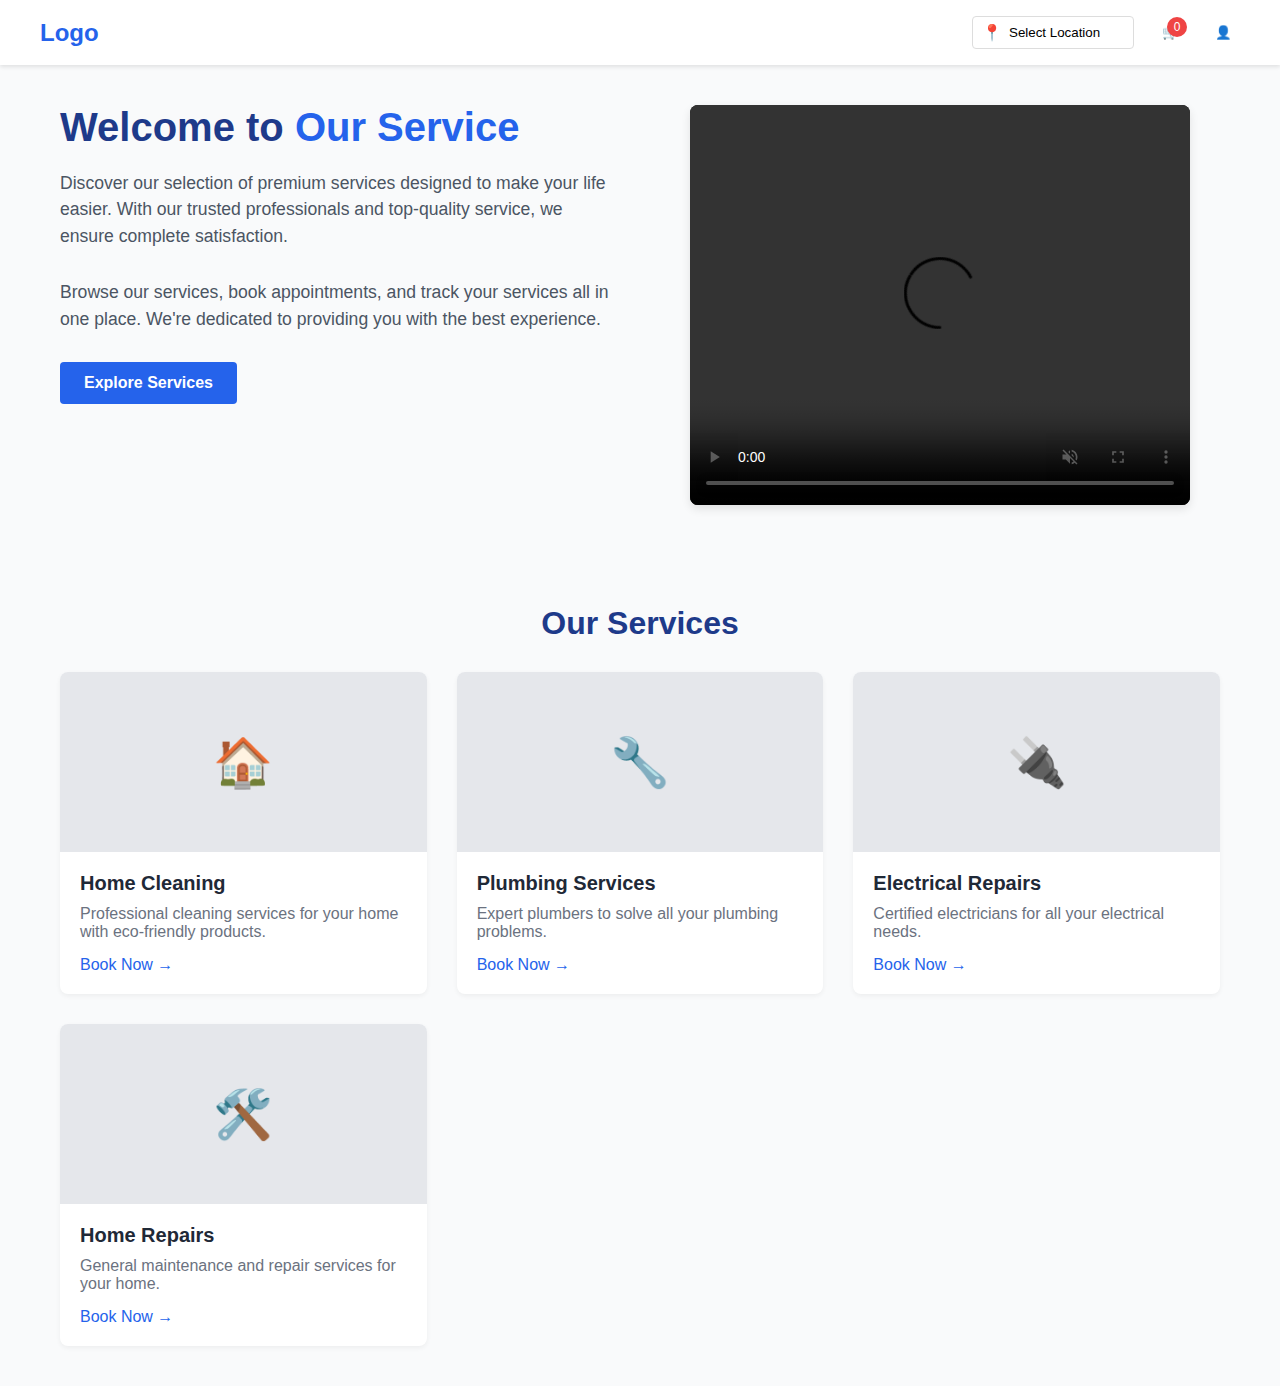
<file: service_booking_platform/Main.html>
<!DOCTYPE html>
<html lang="en">
<head>
    <meta charset="UTF-8">
    <meta name="viewport" content="width=device-width, initial-scale=1.0">
    <title>Home Page</title>
    <style>
        * {
            margin: 0;
            padding: 0;
            box-sizing: border-box;
        }

        body {
            font-family: Arial, sans-serif;
            background-color: #f9fafb;
            color: #333;
        }

        header {
            background: white;
            padding: 1rem 2rem;
            box-shadow: 0 2px 4px rgba(0,0,0,0.1);
        }

        nav {
            display: flex;
            justify-content: space-between;
            align-items: center;
            max-width: 1200px;
            margin: 0 auto;
        }

        .logo {
            font-size: 24px;
            font-weight: bold;
            color: #2563eb;
        }

        .nav-right {
            display: flex;
            align-items: center;
            gap: 20px;
        }

        .location-select {
            position: relative;
            display: flex;
            align-items: center;
        }

        .location-select select {
            padding: 8px 32px 8px 36px;
            border: 1px solid #ddd;
            border-radius: 4px;
            appearance: none;
            background: white;
            cursor: pointer;
        }

        .location-icon {
            position: absolute;
            left: 10px;
            pointer-events: none;
        }

        .cart-icon, .profile-icon {
            position: relative;
            background: none;
            border: none;
            cursor: pointer;
            padding: 8px;
            border-radius: 50%;
        }

        .cart-icon:hover, .profile-icon:hover {
            background: #f3f4f6;
        }

        .cart-count {
            position: absolute;
            top: 0;
            right: 0;
            background: #ef4444;
            color: white;
            border-radius: 50%;
            width: 20px;
            height: 20px;
            display: flex;
            align-items: center;
            justify-content: center;
            font-size: 12px;
        }

        .profile-menu {
            position: absolute;
            top: 100%;
            right: 0;
            background: white;
            border-radius: 4px;
            box-shadow: 0 2px 10px rgba(0,0,0,0.1);
            min-width: 200px;
            display: none;
            margin-top: 8px;
            z-index: 100;
        }

        .profile-menu.active {
            display: block;
        }

        .profile-menu a {
            display: block;
            padding: 12px 16px;
            text-decoration: none;
            color: #333;
        }

        .profile-menu a:hover {
            background: #f3f4f6;
        }

        /* Homepage Styles */
        .home-container {
            max-width: 1200px;
            margin: 40px auto;
            padding: 0 20px;
            display: flex;
            flex-wrap: wrap;
            gap: 40px;
        }

        .welcome-section {
            flex: 1;
            min-width: 300px;
        }

        .welcome-section h1 {
            font-size: 2.5rem;
            margin-bottom: 20px;
            color: #1e3a8a;
        }

        .welcome-section p {
            font-size: 1.1rem;
            line-height: 1.5;
            margin-bottom: 30px;
            color: #4b5563;
        }

        .cta-button {
            display: inline-block;
            padding: 12px 24px;
            background-color: #2563eb;
            color: white;
            border-radius: 4px;
            font-weight: bold;
            text-decoration: none;
            transition: background-color 0.3s;
        }

        .cta-button:hover {
            background-color: #1d4ed8;
        }

        .video-section {
            flex: 1;
            min-width: 500px;
            display: flex;
            justify-content: center;
            align-items: flex-start;
        }

        .video-container {
            width: 500px;
            height: 400px;
            background-color: #000;
            border-radius: 8px;
            overflow: hidden;
            box-shadow: 0 4px 10px rgba(0,0,0,0.1);
        }

        .video-container video {
            width: 100%;
            height: 100%;
            object-fit: cover;
        }

        .service-section {
            margin-top: 60px;
            width: 100%;
        }

        .service-section h2 {
            font-size: 2rem;
            margin-bottom: 30px;
            text-align: center;
            color: #1e3a8a;
        }

        .services-grid {
            display: grid;
            grid-template-columns: repeat(auto-fill, minmax(280px, 1fr));
            gap: 30px;
        }

        .service-card {
            background: white;
            border-radius: 8px;
            overflow: hidden;
            box-shadow: 0 2px 5px rgba(0,0,0,0.05);
            transition: transform 0.3s, box-shadow 0.3s;
        }

        .service-card:hover {
            transform: translateY(-5px);
            box-shadow: 0 10px 15px rgba(0,0,0,0.1);
        }

        .service-img {
            height: 180px;
            background-color: #e5e7eb;
            display: flex;
            align-items: center;
            justify-content: center;
            font-size: 3rem;
            color: #6b7280;
        }

        .service-content {
            padding: 20px;
        }

        .service-content h3 {
            font-size: 1.25rem;
            margin-bottom: 10px;
            color: #1f2937;
        }

        .service-content p {
            color: #6b7280;
            margin-bottom: 15px;
        }

        .service-link {
            color: #2563eb;
            text-decoration: none;
            font-weight: 500;
        }

        /* Auth Modal Styles */
        .modal-overlay {
            display: none;
            position: fixed;
            top: 0;
            left: 0;
            width: 100%;
            height: 100%;
            background: rgba(0,0,0,0.5);
            justify-content: center;
            align-items: center;
            z-index: 1000;
        }

        .modal-overlay.active {
            display: flex;
        }

        .auth-modal {
            background: white;
            padding: 2rem;
            border-radius: 8px;
            width: 100%;
            max-width: 400px;
        }

        .auth-header {
            display: flex;
            justify-content: space-between;
            align-items: center;
            margin-bottom: 1.5rem;
        }

        .close-modal {
            background: none;
            border: none;
            font-size: 24px;
            cursor: pointer;
        }

        .auth-form {
            display: flex;
            flex-direction: column;
            gap: 1rem;
        }

        .form-group {
            display: flex;
            flex-direction: column;
            gap: 0.5rem;
        }

        .form-group label {
            font-weight: 500;
        }

        .form-group input {
            padding: 8px 12px;
            border: 1px solid #ddd;
            border-radius: 4px;
        }

        .auth-btn {
            background: #2563eb;
            color: white;
            padding: 10px;
            border: none;
            border-radius: 4px;
            cursor: pointer;
            font-weight: 500;
        }

        .auth-btn:hover {
            background: #1d4ed8;
        }

        /* Welcome message */
        .welcome-banner {
            padding: 15px;
            background-color: #dcfce7;
            color: #166534;
            text-align: center;
            border-radius: 5px;
            margin-bottom: 30px;
            display: none;
        }

        .welcome-banner.active {
            display: block;
        }

        /* Responsive */
        @media (max-width: 768px) {
            .home-container {
                flex-direction: column;
            }
            
            .video-section {
                min-width: 100%;
            }
            
            .video-container {
                width: 100%;
                height: 300px;
            }
        }
    </style>
</head>
<body>
    <header>
        <nav>
            <div class="logo">Logo</div>
            <div class="nav-right">
                <div class="location-select">
                    <span class="location-icon">📍</span>
                    <select id="locationSelect">
                        <option value="">Select Location</option>
                        <option value="new-york">New York</option>
                        <option value="los-angeles">Los Angeles</option>
                        <option value="chicago">Chicago</option>
                        <option value="houston">Houston</option>
                    </select>
                </div>
                <button class="cart-icon" id="cartButton">
                    🛒
                    <span class="cart-count" id="cartCount">0</span>
                </button>
                <div style="position: relative;">
                    <button class="profile-icon" id="profileButton">
                        👤
                    </button>
                    <div class="profile-menu" id="profileMenu">
                        <!-- Menu items will be dynamically populated -->
                    </div>
                </div>
            </div>
        </nav>
    </header>

    <main>
        <div class="home-container">
            <div class="welcome-banner" id="welcomeBanner">
                Welcome! Your account has been created successfully.
            </div>

            <div class="welcome-section">
                <h1>Welcome to <span style="color: #2563eb;">Our Service</span></h1>
                <p>Discover our selection of premium services designed to make your life easier. With our trusted professionals and top-quality service, we ensure complete satisfaction.</p>
                <p>Browse our services, book appointments, and track your services all in one place. We're dedicated to providing you with the best experience.</p>
                <a href="#services" class="cta-button">Explore Services</a>
            </div>

            <div class="video-section">
                <div class="video-container">
                    <video controls autoplay muted loop>
                        <source src="https://assets.mixkit.co/videos/preview/mixkit-hands-holding-a-smart-watch-9203-large.mp4" type="video/mp4">
                        Your browser does not support the video tag.
                    </video>
                </div>
            </div>

            <div class="service-section" id="services">
                <h2>Our Services</h2>
                <div class="services-grid">
                    <div class="service-card">
                        <div class="service-img">🏠</div>
                        <div class="service-content">
                            <h3>Home Cleaning</h3>
                            <p>Professional cleaning services for your home with eco-friendly products.</p>
                            <a href="#" class="service-link">Book Now →</a>
                        </div>
                    </div>
                    <div class="service-card">
                        <div class="service-img">🔧</div>
                        <div class="service-content">
                            <h3>Plumbing Services</h3>
                            <p>Expert plumbers to solve all your plumbing problems.</p>
                            <a href="#" class="service-link">Book Now →</a>
                        </div>
                    </div>
                    <div class="service-card">
                        <div class="service-img">🔌</div>
                        <div class="service-content">
                            <h3>Electrical Repairs</h3>
                            <p>Certified electricians for all your electrical needs.</p>
                            <a href="#" class="service-link">Book Now →</a>
                        </div>
                    </div>
                    <div class="service-card">
                        <div class="service-img">🛠️</div>
                        <div class="service-content">
                            <h3>Home Repairs</h3>
                            <p>General maintenance and repair services for your home.</p>
                            <a href="#" class="service-link">Book Now →</a>
                        </div>
                    </div>
                </div>
            </div>
        </div>
    </main>

    <!-- Auth Modal -->
    <div class="modal-overlay" id="authModal">
        <div class="auth-modal">
            <div class="auth-header">
                <h2 id="authTitle">Login / Register</h2>
                <button class="close-modal" id="closeAuth">&times;</button>
            </div>
            <form class="auth-form" id="authForm">
                <div class="form-group" id="nameGroup" style="display: none;">
                    <label for="name">Name</label>
                    <input type="text" id="name" required>
                </div>
                <div class="form-group">
                    <label for="mobile">Mobile Number</label>
                    <input type="tel" id="mobile" pattern="[0-9]{10}" required>
                </div>
                <div class="form-group" id="otpGroup" style="display: none;">
                    <label for="otp">Enter OTP</label>
                    <input type="text" id="otp" pattern="[0-9]{6}" required>
                </div>
                <button type="submit" class="auth-btn" id="submitBtn">Continue</button>
            </form>
        </div>
    </div>

    <script>
        let isLoggedIn = false;
        let isOtpSent = false;
        let isNewUser = false;
        let justRegistered = false;

        // Elements
        const authModal = document.getElementById('authModal');
        const authForm = document.getElementById('authForm');
        const nameGroup = document.getElementById('nameGroup');
        const otpGroup = document.getElementById('otpGroup');
        const submitBtn = document.getElementById('submitBtn');
        const profileButton = document.getElementById('profileButton');
        const profileMenu = document.getElementById('profileMenu');
        const closeAuth = document.getElementById('closeAuth');
        const welcomeBanner = document.getElementById('welcomeBanner');

        // Mock user database
        const users = new Map();

        function updateProfileMenu() {
            profileMenu.innerHTML = isLoggedIn 
                ? `
                    <a href="#profile">My Profile</a>
                    <a href="#track">Track Services</a>
                    <a href="#" onclick="handleLogout()">Logout</a>
                  `
                : `
                    <a href="#" onclick="openAuthModal()">Login / Register</a>
                  `;
        }

        function openAuthModal() {
            authModal.classList.add('active');
            resetAuthForm();
            profileMenu.classList.remove('active');
        }

        function closeAuthModal() {
            authModal.classList.remove('active');
            resetAuthForm();
        }

        function resetAuthForm() {
            isOtpSent = false;
            isNewUser = false;
            nameGroup.style.display = 'none';
            otpGroup.style.display = 'none';
            submitBtn.textContent = 'Continue';
            authForm.reset();
        }

        authForm.addEventListener('submit', async (e) => {
            e.preventDefault();
            const mobile = document.getElementById('mobile').value;

            if (!isOtpSent) {
                // Check if user exists
                if (users.has(mobile)) {
                    isNewUser = false;
                } else {
                    isNewUser = true;
                    nameGroup.style.display = 'flex';
                }
                // Show OTP input
                otpGroup.style.display = 'flex';
                isOtpSent = true;
                submitBtn.textContent = 'Verify OTP';
                
                // Mock OTP sending
                alert('OTP sent to ' + mobile);
            } else {
                const otp = document.getElementById('otp').value;
                // Mock OTP verification
                if (otp === '123456') { // Mock correct OTP
                    if (isNewUser) {
                        const name = document.getElementById('name').value;
                        users.set(mobile, { name, mobile });
                        justRegistered = true;
                    }
                    handleLogin();
                    closeAuthModal();
                    
                    if (justRegistered) {
                        showWelcomeBanner();
                    }
                } else {
                    alert('Invalid OTP');
                }
            }
        });

        function handleLogin() {
            isLoggedIn = true;
            updateProfileMenu();
        }

        function handleLogout() {
            isLoggedIn = false;
            justRegistered = false;
            welcomeBanner.classList.remove('active');
            updateProfileMenu();
            alert('Successfully logged out!');
        }

        function showWelcomeBanner() {
            welcomeBanner.classList.add('active');
            setTimeout(() => {
                welcomeBanner.classList.remove('active');
            }, 5000);
        }

        // Event Listeners
        profileButton.addEventListener('click', () => {
            profileMenu.classList.toggle('active');
        });

        closeAuth.addEventListener('click', closeAuthModal);

        document.addEventListener('click', (e) => {
            if (!profileButton.contains(e.target) && !profileMenu.contains(e.target)) {
                profileMenu.classList.remove('active');
            }
            if (e.target === authModal) {
                closeAuthModal();
            }
        });

        // Initialize
        updateProfileMenu();
    </script>
</body>
</html>
</file>
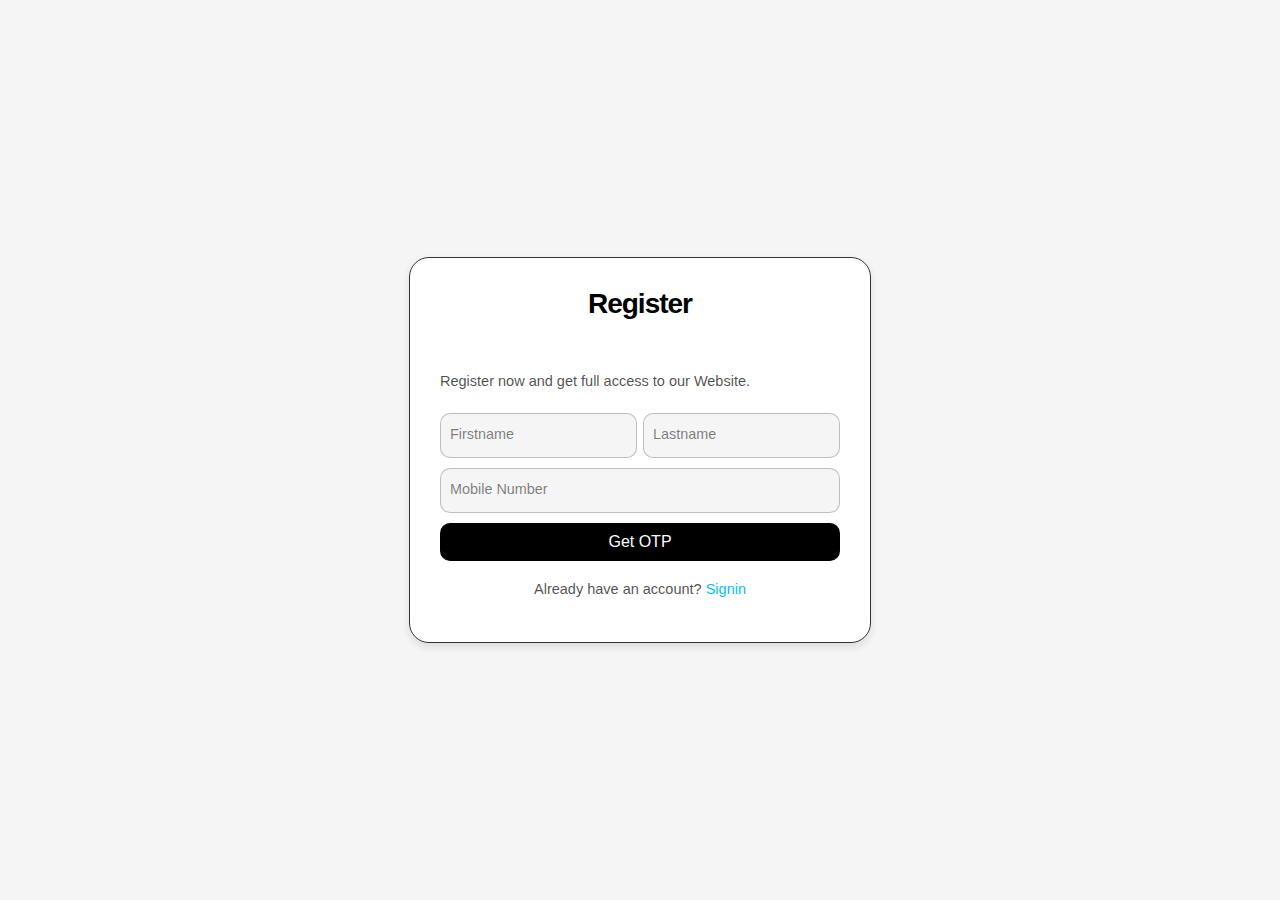
<file: service_booking_platform/Register.html>
<!DOCTYPE html>
<html lang="en">
<head>
    <title>Register- CareMate</title>
    <link href='https://unpkg.com/boxicons@2.1.4/css/boxicons.min.css' rel='stylesheet'>
    <style>
        body {
            display: flex;
            justify-content: center;
            align-items: center;
            min-height: 100vh;
            margin: 0;
            background-color: #f5f5f5;
            font-family: Arial, sans-serif;
        }

        .form {
            display: flex;
            flex-direction: column;
            gap: 10px;
            max-width: 400px;
            width: 100%;
            padding: 30px;
            border-radius: 20px;
            position: relative;
            background-color: #ffffff;
            border: 1px solid #333;
            box-shadow: 0 4px 8px rgba(0,0,0,0.1);
        }
        .title {
            font-size: 28px;
            font-weight: 600;
            letter-spacing: -1px;
            position: relative;
            display: flex;
            align-items: center;
            justify-content: center;
            color: #000000;
            margin-top: 0;
        }

        .title::before {
            width: 18px;
            height: 18px;
        }

        .title::after {
            width: 18px;
            height: 18px;
            animation: pulse 1s linear infinite;
        }

        .message, 
        .signin {
            font-size: 14.5px;
            color: rgba(0, 0, 0, 0.7);
        }

        .signin {
            text-align: center;
            margin-top: 10px;
        }

        .signin a:hover {
            text-decoration: underline royalblue;
        }

        .signin a {
            color: #00bfff;
            text-decoration: none;
        }

        .flex {
            display: flex;
            width: 100%;
            gap: 6px;
        }

        .form label {
            position: relative;
            width: 100%;
        }

        .form label .input {
            background-color: #f5f5f5;
            color: #333;
            width: 100%;
            padding: 20px 05px 05px 10px;
            outline: 0;
            border: 1px solid rgba(105, 105, 105, 0.397);
            border-radius: 10px;
            box-sizing: border-box;
        }

        .form label .input + span {
            color: rgba(0, 0, 0, 0.5);
            position: absolute;
            left: 10px;
            top: 0px;
            font-size: 0.9em;
            cursor: text;
            transition: 0.3s ease;
        }

        .form label .input:placeholder-shown + span {
            top: 12.5px;
            font-size: 0.9em;
        }

        .form label .input:focus + span,
        .form label .input:valid + span {
            color: #000000;
            top: 0px;
            font-size: 0.7em;
            font-weight: 600;
        }

        .input {
            font-size: medium;
        }

        .submit {
            border: none;
            outline: none;
            padding: 10px;
            border-radius: 10px;
            color: #fff;
            font-size: 16px;
            transition: .3s ease;
            background-color: #000000;
            cursor: pointer;
        }

        .submit:hover {
            background-color: #00bfff;
        }

        /* OTP Container Styling */
        .otp-container {
            display: none;
            flex-direction: column;
            align-items: center;
            margin-top: 10px;
            width: 100%;
        }

        .otp-inputs {
            display: flex;
            gap: 10px;
            justify-content: center;
            margin-bottom: 15px;
        }

        .otp-input {
            width: 40px;
            height: 40px;
            text-align: center;
            font-size: 20px;
            border: 1px solid #ccc;
            border-radius: 5px;
        }

        .otp-message {
            font-size: 14px;
            margin-bottom: 10px;
            color: #555;
        }

        .verify-button {
            background-color: #000000;
            color: white;
            border: none;
            padding: 10px 20px;
            border-radius: 10px;
            cursor: pointer;
            transition: .3s ease;
        }

        .verify-button:hover {
            background-color: #00bfff;
        }

        @keyframes pulse {
            from {
                transform: scale(0.9);
                opacity: 1;
            }
            to {
                transform: scale(1.8);
                opacity: 0;
            }
        }
    </style>
</head>
<body>
    <form class="form" id="registrationForm">
        <p class="title">Register</p>
        <p class="message">Register now and get full access to our Website.</p>
        <div class="flex">
            <label>
                <input class="input" type="text" placeholder="" required="">
                <span>Firstname</span>
            </label>
            <label>
                <input class="input" type="text" placeholder="" required="">
                <span>Lastname</span>
            </label>
        </div>  
        <label>
            <input class="input" type="tel" placeholder="" required="" pattern="[0-9]{10}">
            <span>Mobile Number</span>
        </label>
        
        <button type="button" class="submit" id="getOtpBtn">Get OTP</button>
        
        <!-- OTP Container - Hidden by default -->
        <div class="otp-container" id="otpContainer">
            <p class="otp-message">Enter the OTP sent to your mobile</p>
            <div class="otp-inputs">
                <input type="text" maxlength="1" class="otp-input" id="otp1">
                <input type="text" maxlength="1" class="otp-input" id="otp2">
                <input type="text" maxlength="1" class="otp-input" id="otp3">
                <input type="text" maxlength="1" class="otp-input" id="otp4">
            </div>
            <button type="button" class="verify-button" id="verifyOtpBtn">Verify & Continue</button>
        </div>
        
        <p class="signin">Already have an account? <a href="Signin_Page.html">Signin</a></p>
    </form>
    
    <script>
        document.addEventListener('DOMContentLoaded', function() {
            const getOtpBtn = document.getElementById('getOtpBtn');
            const otpContainer = document.getElementById('otpContainer');
            const verifyOtpBtn = document.getElementById('verifyOtpBtn');
            const otpInputs = document.querySelectorAll('.otp-input');
            
            // When "Get OTP" button is clicked
            getOtpBtn.addEventListener('click', function() {
                const mobileInput = document.querySelector('input[type="tel"]');
                
                if (mobileInput.validity.valid) {
                    // Show OTP input fields
                    otpContainer.style.display = 'flex';
                    getOtpBtn.style.display = 'none';
                    
                    // Focus on first OTP input
                    document.getElementById('otp1').focus();
                    
                    // Simulate OTP sent message
                    alert('OTP has been sent to your mobile number');
                } else {
                    alert('Please enter a valid 10-digit mobile number');
                }
            });
            
            // Auto-tab between OTP inputs
            otpInputs.forEach((input, index) => {
                input.addEventListener('input', function() {
                    if (this.value.length === this.maxLength) {
                        if (index < otpInputs.length - 1) {
                            otpInputs[index + 1].focus();
                        }
                    }
                });
                
                // Handle backspace
                input.addEventListener('keydown', function(e) {
                    if (e.key === 'Backspace' && this.value.length === 0 && index > 0) {
                        otpInputs[index - 1].focus();
                    }
                });
            });
            
            // When "Verify & Continue" button is clicked
            verifyOtpBtn.addEventListener('click', function() {
                let otp = '';
                let isValid = true;
                
                // Collect and validate OTP
                otpInputs.forEach(input => {
                    if (input.value.length === 0) {
                        isValid = false;
                    }
                    otp += input.value;
                });
                
                if (isValid) {
                    // For demo: any 4-digit code is accepted
                    // In a real app, you would validate this with your backend
                    alert('OTP verified successfully!');
                    
                    // Redirect to home page
                    window.location.href = 'index.html';
                } else {
                    alert('Please enter the complete OTP');
                }
            });
        });
    </script>
</body>
</html>
</file>
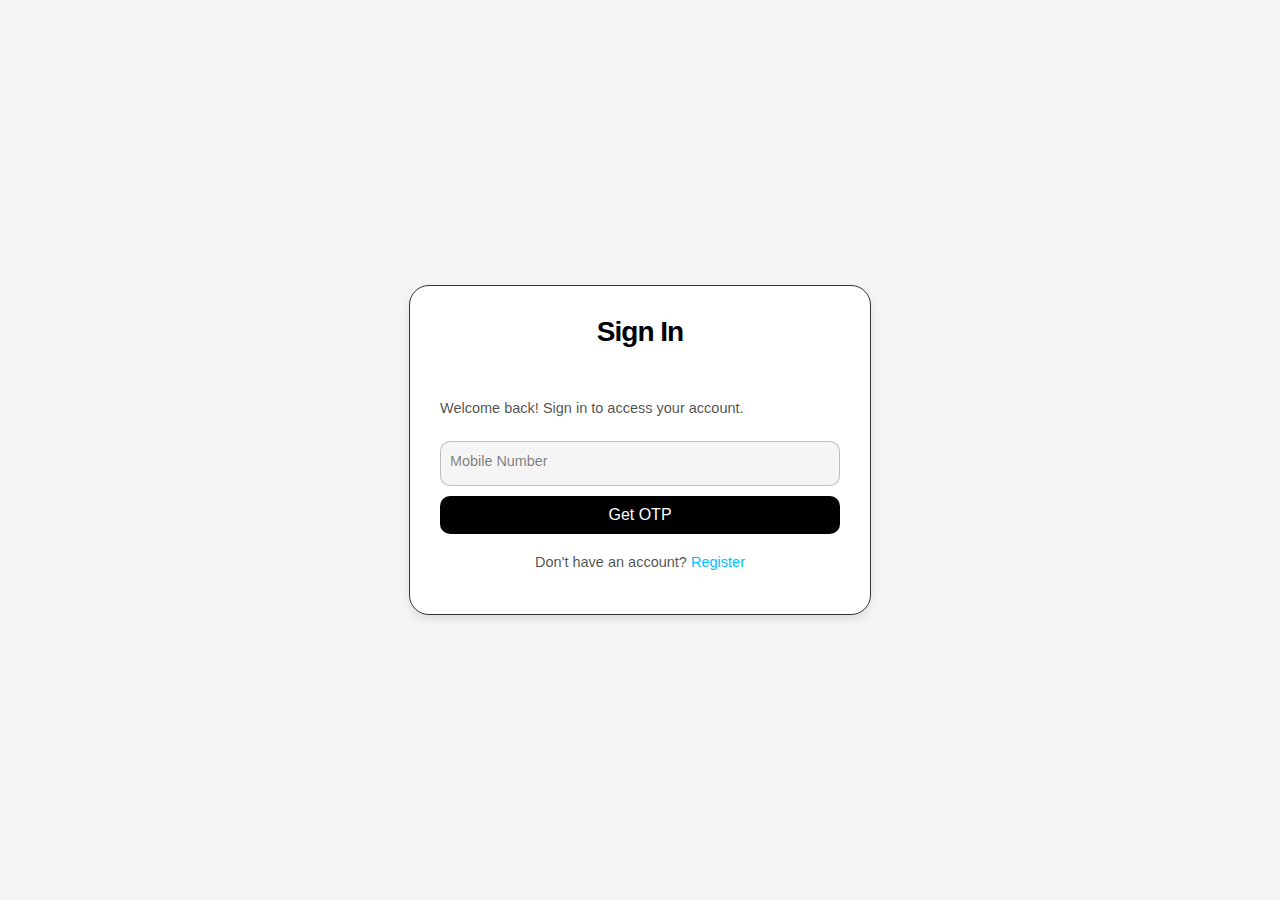
<file: service_booking_platform/Signin_Page.html>
<!DOCTYPE html>
<html lang="en">
<head>
    <title>SignIn-CareMate</title>
    <link href='https://unpkg.com/boxicons@2.1.4/css/boxicons.min.css' rel='stylesheet'>
    <style>
        body {
            display: flex;
            justify-content: center;
            align-items: center;
            min-height: 100vh;
            margin: 0;
            background-color: #f5f5f5;
            font-family: Arial, sans-serif;
        }

        .form {
            display: flex;
            flex-direction: column;
            gap: 10px;
            max-width: 400px;
            width: 100%;
            padding: 30px;
            border-radius: 20px;
            position: relative;
            background-color: #ffffff;
            border: 1px solid #333;
            box-shadow: 0 4px 8px rgba(0,0,0,0.1);
        }

        .title {
            font-size: 28px;
            font-weight: 600;
            letter-spacing: -1px;
            position: relative;
            display: flex;
            align-items: center;
            justify-content: center;
            color: #000000;
            margin-top: 0;
        }

        .title::before {
            width: 18px;
            height: 18px;
        }

        .title::after {
            width: 18px;
            height: 18px;
            animation: pulse 1s linear infinite;
        }

        .message, 
        .register {
            font-size: 14.5px;
            color: rgba(0, 0, 0, 0.7);
        }

        .register {
            text-align: center;
            margin-top: 10px;
        }

        .register a:hover {
            text-decoration: underline royalblue;
        }

        .register a {
            color: #00bfff;
            text-decoration: none;
        }

        .form label {
            position: relative;
            width: 100%;
        }

        .form label .input {
            background-color: #f5f5f5;
            color: #333;
            width: 100%;
            padding: 20px 05px 05px 10px;
            outline: 0;
            border: 1px solid rgba(105, 105, 105, 0.397);
            border-radius: 10px;
            box-sizing: border-box;
        }

        .form label .input + span {
            color: rgba(0, 0, 0, 0.5);
            position: absolute;
            left: 10px;
            top: 0px;
            font-size: 0.9em;
            cursor: text;
            transition: 0.3s ease;
        }

        .form label .input:placeholder-shown + span {
            top: 12.5px;
            font-size: 0.9em;
        }

        .form label .input:focus + span,
        .form label .input:valid + span {
            color: #000000;
            top: 0px;
            font-size: 0.7em;
            font-weight: 600;
        }

        .input {
            font-size: medium;
        }

        .submit {
            border: none;
            outline: none;
            padding: 10px;
            border-radius: 10px;
            color: #fff;
            font-size: 16px;
            transition: .3s ease;
            background-color: #000000;
            cursor: pointer;
        }

        .submit:hover {
            background-color: #00bfff;
        }

        /* OTP Container Styling */
        .otp-container {
            display: none;
            flex-direction: column;
            align-items: center;
            margin-top: 10px;
            width: 100%;
        }

        .otp-inputs {
            display: flex;
            gap: 10px;
            justify-content: center;
            margin-bottom: 15px;
        }

        .otp-input {
            width: 40px;
            height: 40px;
            text-align: center;
            font-size: 20px;
            border: 1px solid #ccc;
            border-radius: 5px;
        }

        .otp-message {
            font-size: 14px;
            margin-bottom: 10px;
            color: #555;
        }

        .verify-button {
            background-color: #000000;
            color: white;
            border: none;
            padding: 10px 20px;
            border-radius: 10px;
            cursor: pointer;
            transition: .3s ease;
        }

        .verify-button:hover {
            background-color: #00bfff;
        }

        @keyframes pulse {
            from {
                transform: scale(0.9);
                opacity: 1;
            }
            to {
                transform: scale(1.8);
                opacity: 0;
            }
        }
    </style>
</head>
<body>
    <form class="form" id="signinForm">
        <p class="title">Sign In</p>
        <p class="message">Welcome back! Sign in to access your account.</p>
        
        <label>
            <input class="input" type="tel" placeholder="" required="" pattern="[0-9]{10}">
            <span>Mobile Number</span>
        </label>
        
        <button type="button" class="submit" id="getOtpBtn">Get OTP</button>
        
        <!-- OTP Container - Hidden by default -->
        <div class="otp-container" id="otpContainer">
            <p class="otp-message">Enter the OTP sent to your mobile</p>
            <div class="otp-inputs">
                <input type="text" maxlength="1" class="otp-input" id="otp1">
                <input type="text" maxlength="1" class="otp-input" id="otp2">
                <input type="text" maxlength="1" class="otp-input" id="otp3">
                <input type="text" maxlength="1" class="otp-input" id="otp4">
            </div>
            <button type="button" class="verify-button" id="verifyOtpBtn">Sign In</button>
        </div>
        
        <p class="register">Don't have an account? <a href="Register.html">Register</a></p>
    </form>
    
    <script>
        document.addEventListener('DOMContentLoaded', function() {
            const getOtpBtn = document.getElementById('getOtpBtn');
            const otpContainer = document.getElementById('otpContainer');
            const verifyOtpBtn = document.getElementById('verifyOtpBtn');
            const otpInputs = document.querySelectorAll('.otp-input');
            
            // When "Get OTP" button is clicked
            getOtpBtn.addEventListener('click', function() {
                const mobileInput = document.querySelector('input[type="tel"]');
                
                if (mobileInput.validity.valid) {
                    // Show OTP input fields
                    otpContainer.style.display = 'flex';
                    getOtpBtn.style.display = 'none';
                    
                    // Focus on first OTP input
                    document.getElementById('otp1').focus();
                    
                    // Simulate OTP sent message
                    alert('OTP has been sent to your mobile number');
                } else {
                    alert('Please enter a valid 10-digit mobile number');
                }
            });
            
            // Auto-tab between OTP inputs
            otpInputs.forEach((input, index) => {
                input.addEventListener('input', function() {
                    if (this.value.length === this.maxLength) {
                        if (index < otpInputs.length - 1) {
                            otpInputs[index + 1].focus();
                        }
                    }
                });
                
                // Handle backspace
                input.addEventListener('keydown', function(e) {
                    if (e.key === 'Backspace' && this.value.length === 0 && index > 0) {
                        otpInputs[index - 1].focus();
                    }
                });
            });
            
            // When "Sign In" button is clicked
            verifyOtpBtn.addEventListener('click', function() {
                let otp = '';
                let isValid = true;
                
                // Collect and validate OTP
                otpInputs.forEach(input => {
                    if (input.value.length === 0) {
                        isValid = false;
                    }
                    otp += input.value;
                });
                
                if (isValid) {
                    // For demo: any 4-digit code is accepted
                    // In a real app, you would validate this with your backend
                    alert('Sign in successful!');
                    
                    // Redirect to home page
                    window.location.href = 'index.html';
                } else {
                    alert('Please enter the complete OTP');
                }
            });
        });
    </script>
</body>
</html>
</file>
